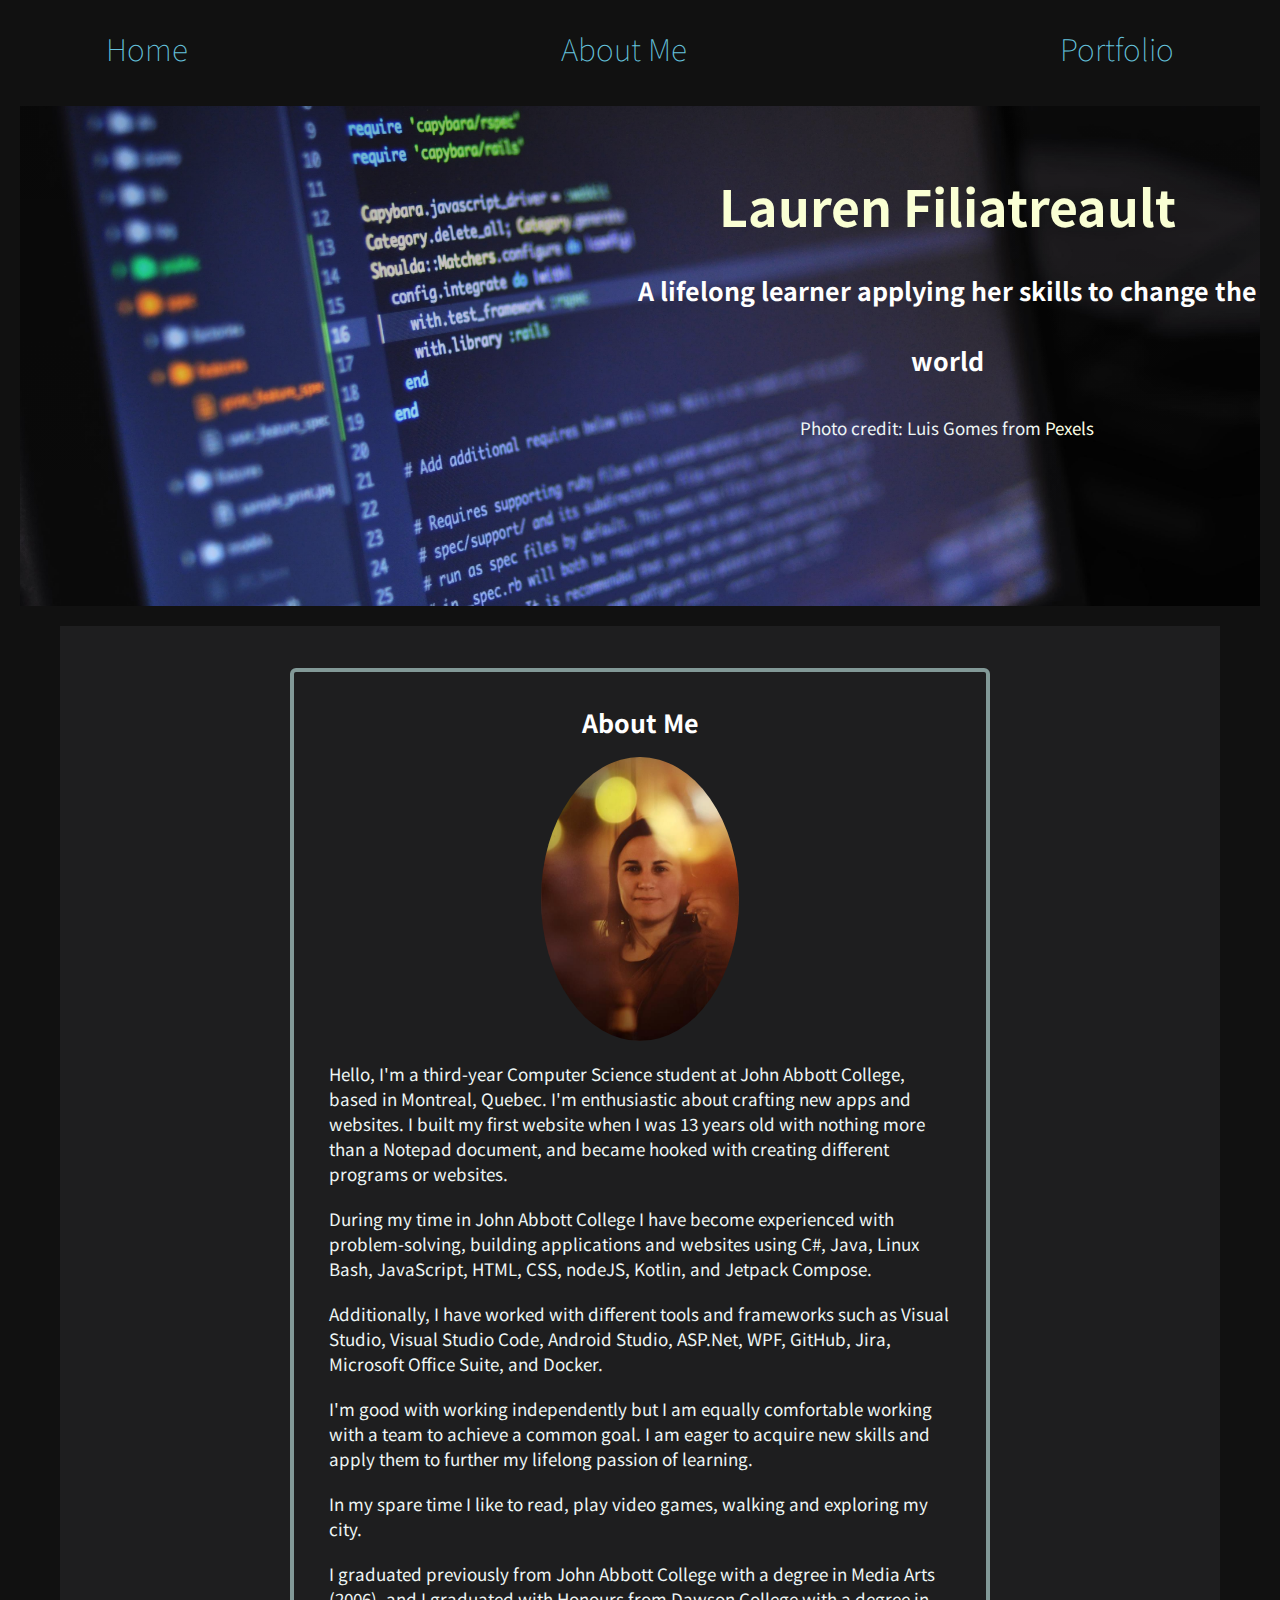
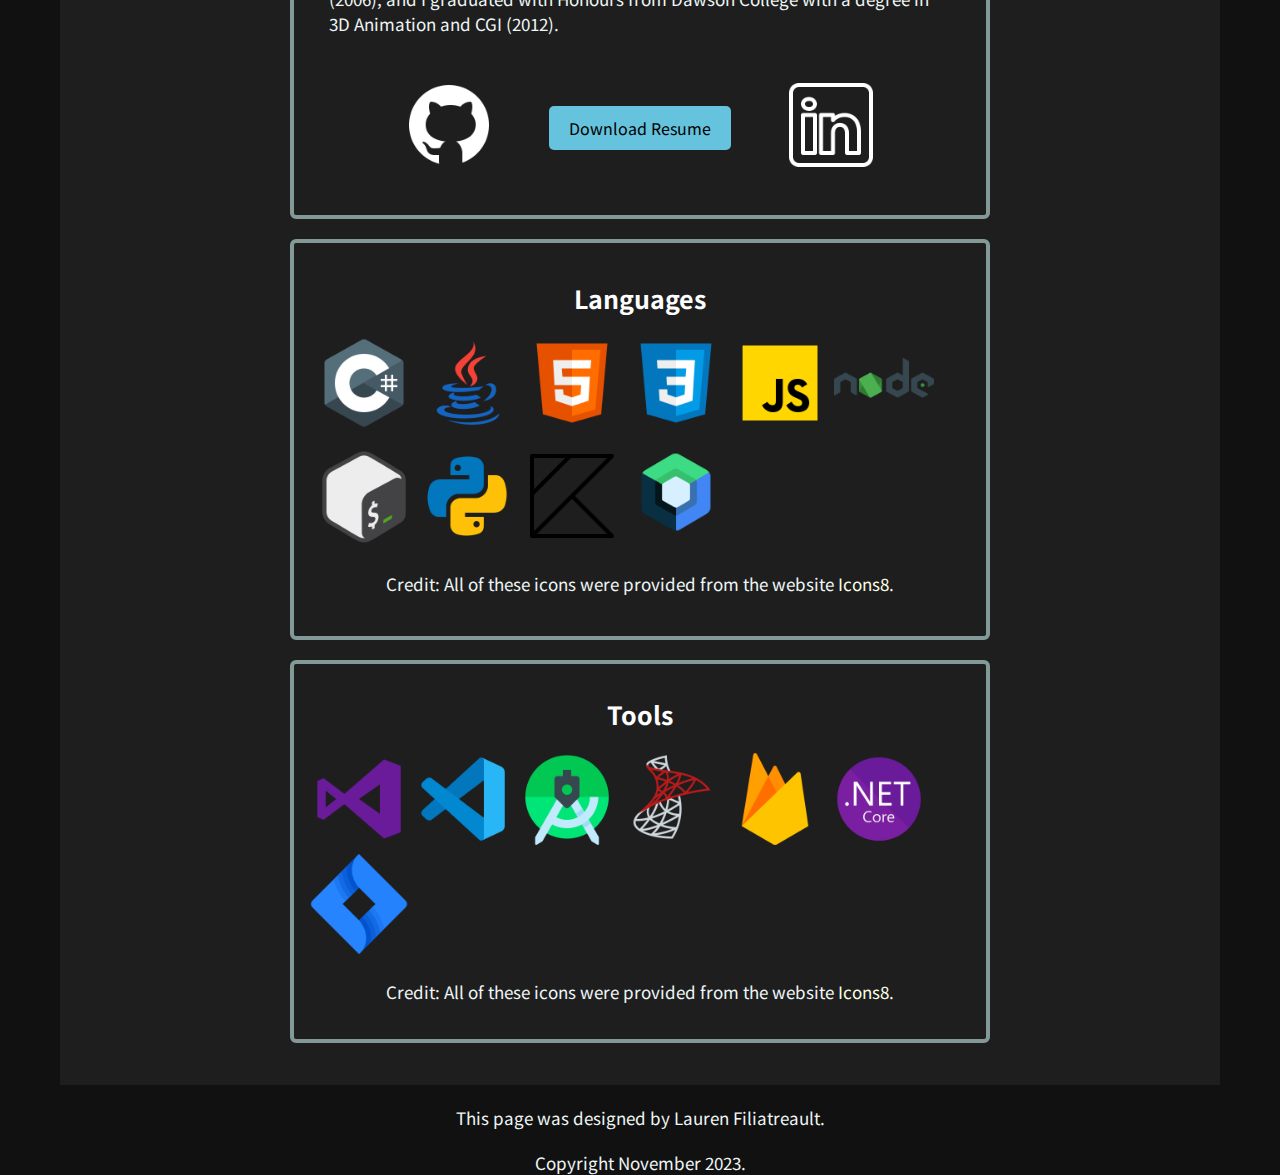
<file: index.html>
<!DOCTYPE html>
<html lang="en">

<head>
    <meta charset="UTF-8">
    <meta name="viewport" content="width=device-width, initial-scale=1.0">
    <title>Lauren F. Portfolio</title>
    <link rel="icon" href="../Assets/Images/Icons/l-key.png">
    <link href="https://fonts.googleapis.com/css2?family=Noto+Sans+JP:wght@300&display=swap" rel="stylesheet"> 
    <link rel="stylesheet" href="./CSS/styling.css">
    <script src="javascript-file.js"></script>
</head>

<body>
   

<div class="maincontainer">
    <header>
        
        <nav class="navbar-container">           
            <ul class="navlinks-container">
                <li><a href="index.html">Home</a></li> 
                <li><a href="index.html#aboutme">About Me</a></li>        
                <li><a href="portfolio.html">Portfolio</a></li>           
            </ul>
            <div class="burger-menu">&#9776;</div>
        </nav>
    </header>
    <section id=heroImage>          
        <div class="title-container-homePage">
            <h1>Lauren Filiatreault</h1>
            <h3>A lifelong learner applying her skills to change the world</h3>
            <p>Photo credit: Luis Gomes from <a href="https://www.pexels.com/photo/close-up-photo-of-programming-of-codes-546819/">Pexels</a></p>
        </div>
    </section>

    
    <section class="mainsection-container">
        <section id="aboutme">
            <h3>About Me</h3>
            <div class="profile">
                <img src="./Assets/Images/profile_pic.jpg"  class="profilePic"/>
            </div>
            
            <div>
                <p>Hello, I'm a third-year Computer Science student at John Abbott College, based in Montreal, Quebec.
                I'm enthusiastic about crafting new apps and websites. I built my first website when I was 13 years old with nothing more than 
                a Notepad document, and became hooked with creating different programs or websites. 
                </p>
                <p>
                During my time in John Abbott College I have become experienced with problem-solving, building applications and websites using C#, Java, Linux Bash, JavaScript, 
                HTML, CSS, nodeJS, Kotlin, and Jetpack Compose. 
                </p>
                <p>
                Additionally, I have worked with different tools and frameworks such as Visual Studio, Visual Studio Code, Android Studio, ASP.Net, WPF, GitHub, Jira, Microsoft Office Suite, and
                Docker.
                </p>
                <p>
                I'm good with working independently but I am equally comfortable working with a team to achieve a common goal. I am eager to acquire new skills 
                and apply them to further my lifelong passion of learning.
                </p>
                <p>
                In my spare time I like to read, play video games, walking and exploring my city.
                </p>
                <p> 
                I graduated previously from John Abbott College with a degree in Media Arts (2006), and I graduated with Honours from Dawson College 
                with a degree in 3D Animation and CGI (2012).
                </p>
                <div class="icons-buttons">
                    <a href="https://github.com/L-Filiatreault" target="_blank" ><img src="../Assets/Images/Icons/icons8-github-240.png"  alt="GitHub repo" title="GitHub Repo" id="github-pic"></a>
                    <a href="./Assets/Resumes/FiliatreaultLauren_CV.pdf" class="resumeButton">Download Resume</a>
                    <a href="https://www.linkedin.com/in/lauren-filiatreault" target="_blank" ><img src="../Assets/Images/Icons/icons8-linkedin-logo-250.png"  alt="LinkedIn profile" title="LinkedIn profile"></a>
    
                </div>
               
            </div>
        </section>
        <section id="languages">
            <h3>Languages</h3>
          
            <img src="../Assets/Images/Icons/icons8-c-240.png" title="C Sharp">
            <img src="../Assets/Images/Icons/icons8-java-240.png" title="Java">      
            <img src="../Assets/Images/Icons/icons8-html-240.png"title="HTML5">
            <img src="../Assets/Images/Icons/icons8-css-240.png" title="CSS">
            <img src="../Assets/Images/Icons/icons8-javascript-240.png" title="JavaScript">
            <img src="../Assets/Images/Icons/icons8-nodejs-240.png" title="nodeJS">
            <img src="../Assets/Images/Icons/icons8-bash-240.png" title="Linux Bash">
            <img src="../Assets/Images/Icons/icons8-python-240.png" title="Python">
            <img src="../Assets/Images/Icons/icons8-kotlin-250.png"title="Kotlin">
            <img src="../Assets/Images/Icons/jetpack-compose-icon_RGB-1344782432.png" title="Jetpack Compose">
            <p>Credit: All of these icons were provided from the website <a href="https://icons8.com">Icons8</a>. </p>
        </section>
        <section id="tools">
            <h3>Tools</h3>
          
            <img src="../Assets/Images/Icons/icons8-visual-studio-240.png" title="Visual Studio">      
            <img src="../Assets/Images/Icons/icons8-visual-studio-code-240.png" title="Visual Studio Code">            
            <img src="../Assets/Images/Icons/icons8-android-studio-240.png" title="Android Studio">
            <img src="../Assets/Images/Icons/icons8-microsoft-sql-server-240.png" title="Microsoft SQLServer">
            <img src="../Assets/Images/Icons/icons8-firebase-240.png" title="Firebase">
            <img src="../Assets/Images/Icons/icons8-.net-framework-240.png"title=".NET Core Framework">
            <img src="../Assets/Images/Icons/icons8-jira-240.png"title="Jira">
         
            <p>Credit: All of these icons were provided from the website <a href="https://icons8.com">Icons8</a>. </p>
        </section>
    </section>           
    <div class="footer-container">    
        <p>This page was designed by Lauren Filiatreault.</p>
        <p>Copyright November 2023.</p>
    </div>
    
</div>


</body>
</html>
</file>
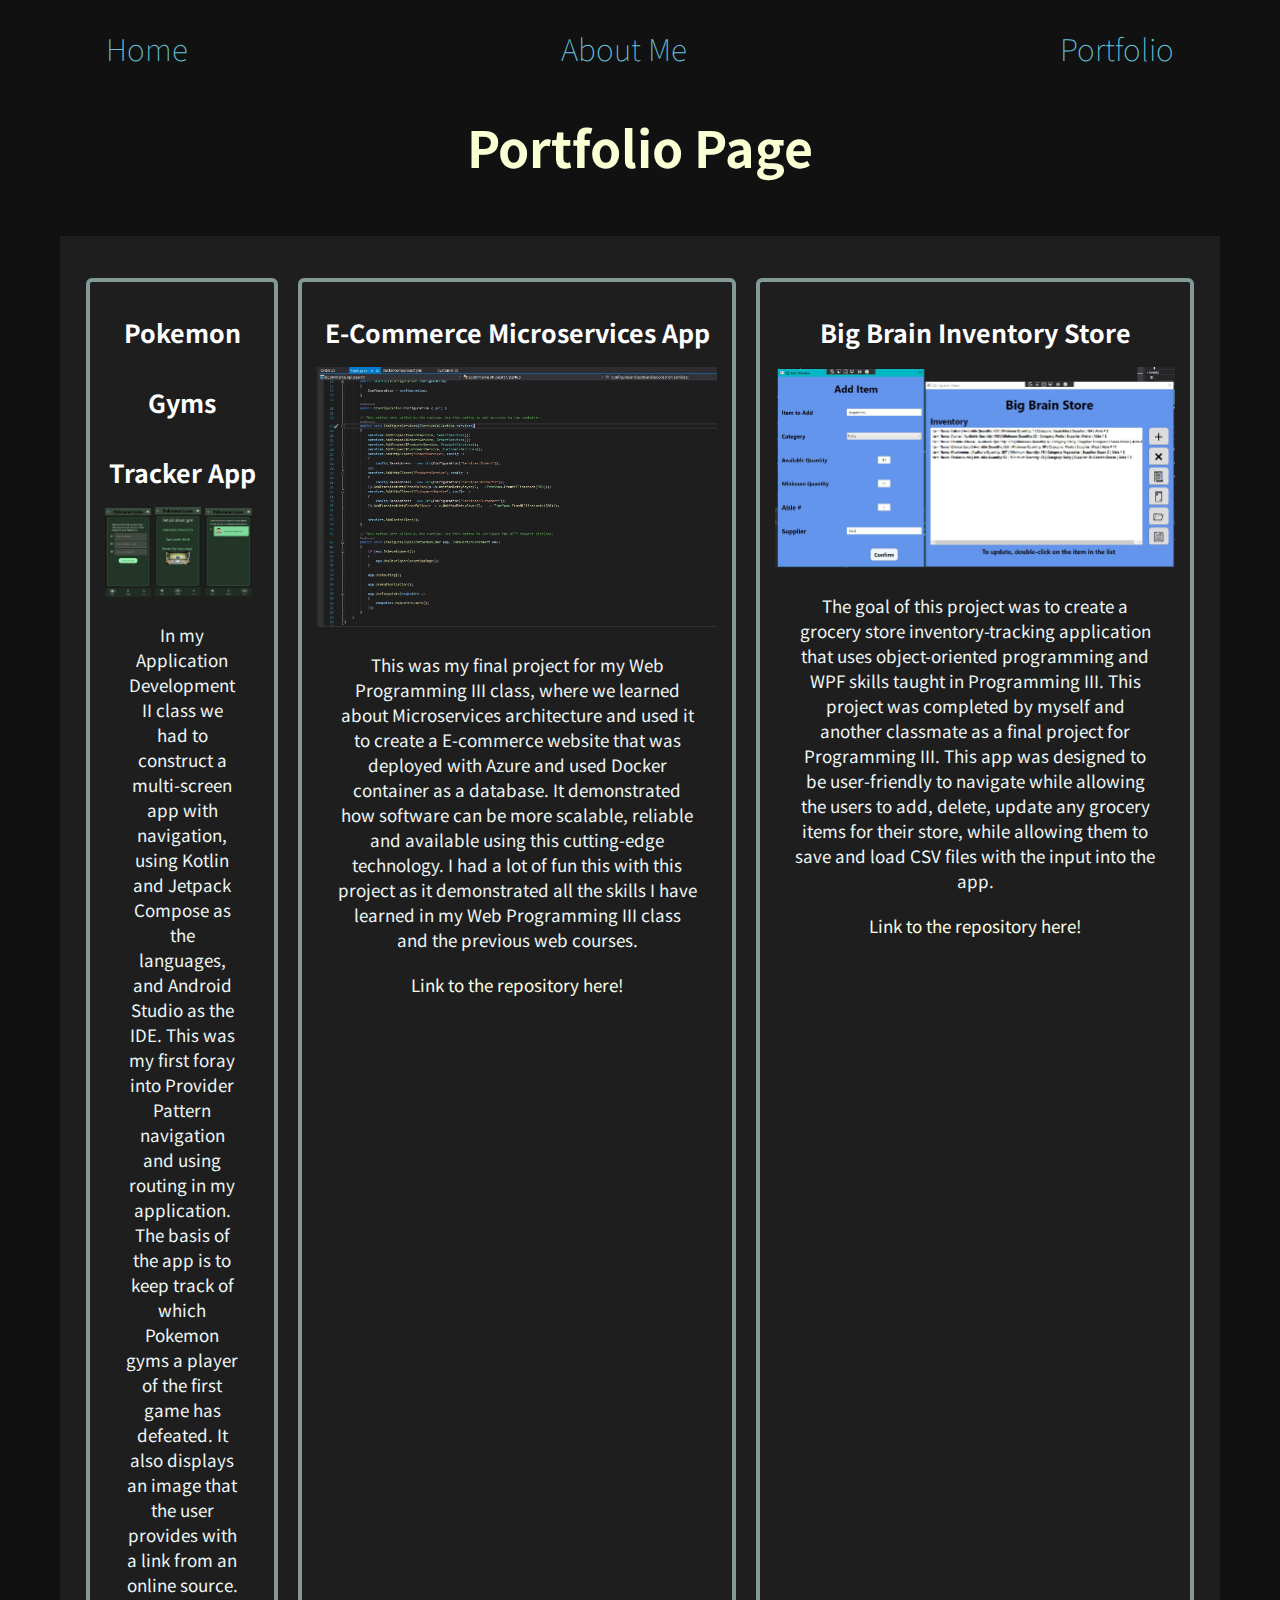
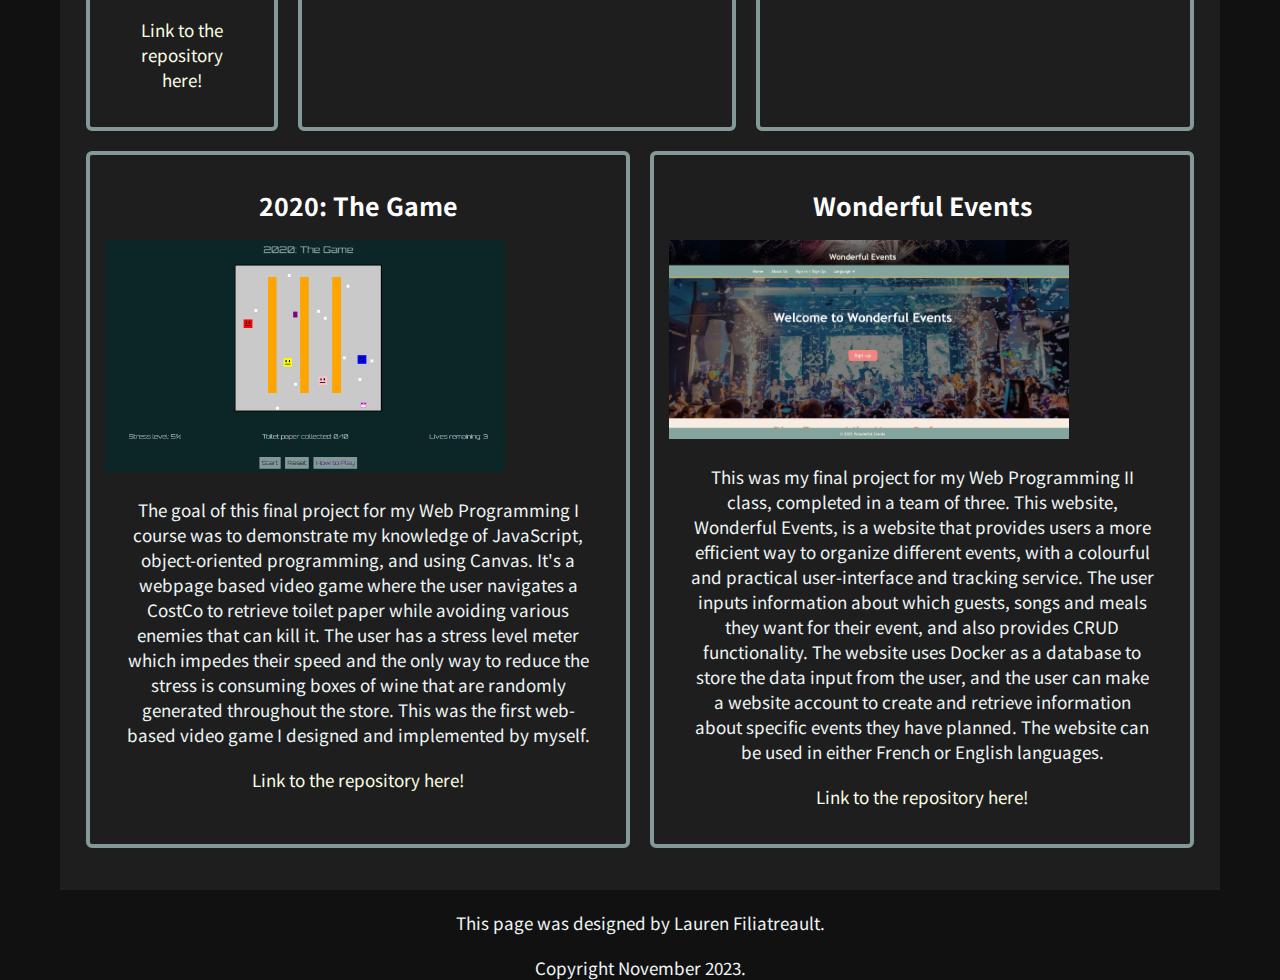
<file: portfolio.html>
<!DOCTYPE html>
<html lang="en">
<head>
    <meta charset="UTF-8">
    <meta name="viewport" content="width=device-width, initial-scale=1.0">
    <title>Lauren F. Portfolio</title>
    <link rel="icon" href="../Assets/Images/Icons/l-key.png">
    <link href="https://fonts.googleapis.com/css2?family=Noto+Sans+JP:wght@300&display=swap" rel="stylesheet"> 
    <link rel="stylesheet" href="./CSS/styling.css">
    <script src="javascript-file.js"></script>
</head>
<body>
   
<div class="maincontainer">
    <nav class="navbar-container">           
        <ul class="navlinks-container">
            <li><a href="index.html">Home</a></li> 
            <li><a href="index.html#aboutme">About Me</a></li>        
            <li><a href="portfolio.html">Portfolio</a></li>           
        </ul>
        <div class="burger-menu">&#9776;</div>
    </nav>
    <div class="title-container-Portfolio">
        <h1>Portfolio Page</h1>
    </div> 
    <section class="mainsection-container-portfolio">
         
            <!--The projects-->

            <section class="portfolioSection">
               
                <h3 class="projectTitle">Pokemon Gyms Tracker App</h3>

                <section class ="image-section-app">
                    <img src="../Assets/Images/PokemonGym01.JPG">
                    <img src="../Assets/Images/PokemonGym02.JPG">
                    <img src="../Assets/Images/PokemonGym03.JPG">
                </section>
           
                <p> In my Application Development II class we had to construct a multi-screen app with navigation, using Kotlin and Jetpack Compose as the languages, and Android Studio as the IDE. 
                   This was my first foray into Provider Pattern navigation and using routing in my application. The basis of the app is to keep track of which Pokemon gyms a player of the first game has
                   defeated. It also displays an image that the user provides with a link from an online source. 
                </p>
            <p id="repoLink"><a href="https://github.com/L-Filiatreault/appdev2-assignment3">Link to the repository here!</a></p>
          
            </section>


            <section class="portfolioSection">
               
                <h3 class="projectTitle">E-Commerce Microservices App</h3>
                <img src="../Assets/Images/E-Commerce01.JPG">
                <p>This was my final project for my Web Programming III class, where we learned about Microservices architecture and used it to create a E-commerce website that was deployed with
                    Azure and used Docker container as a database. It demonstrated how software can be more scalable, reliable and available using this cutting-edge technology. I had a lot of fun this with
                    this project as it demonstrated all the skills I have learned in my Web Programming III class and the previous web courses.  
                </p>
            <p id="repoLink"><a href="https://github.com/L-Filiatreault/ECommerce">Link to the repository here!</a></p>
          
            </section>

            <section class="portfolioSection">
             
                    <h3 class="projectTitle">Big Brain Inventory Store</h3>
                    <img src="../Assets/Images/BigBrain01.JPG" >
                    <p>The goal of this project was to create a grocery store inventory-tracking application that uses object-oriented programming and WPF skills taught in Programming III.
                        This project was completed by myself and another classmate as a final project for Programming III. This app was designed to be user-friendly to navigate
                        while allowing the users to add, delete, update any grocery items for their store, while allowing them to save and load CSV files with the input into the app.
                    </p>

                <p id="repoLink"><a href="https://github.com/L-Filiatreault/BigBrainInventoryStore">Link to the repository here!</a></p>
              
            </section>

            <section class="portfolioSection">
                
                    <h3 class="projectTitle">2020: The Game</h3>
                    <img src="../Assets/Images/2020-02.JPG" >
                    <p>The goal of this final project for my Web Programming I course was to demonstrate my knowledge of JavaScript, object-oriented programming, and using Canvas. It's 
                        a webpage based video game where the user navigates a CostCo to retrieve toilet paper while avoiding various enemies that can kill it. The user has a stress level meter 
                        which impedes their speed and the only way to reduce the stress is consuming boxes of wine that are randomly generated throughout the store. This was the first web-based
                        video game I designed and implemented by myself.  
                    </p>
                <p id="repoLink"><a href="https://github.com/L-Filiatreault/2020-The-Game">Link to the repository here!</a></p>
                
            </section>    

            <a href="https://github.com/L-Filiatreault/wonderful-events-website" title="Wonderful Events Repo"></a>
    
            <section class="portfolioSection">
               
                    <h3 class="projectTitle">Wonderful Events</h3>
                    <img src="../Assets/Images/WonderfulEvents01.JPG" >
                    <p>This was my final project for my Web Programming II class, completed in a team of three. This website, Wonderful Events, is a website that provides users a more efficient way to
                        organize different events, with a colourful and practical user-interface and tracking service. The user inputs information about which guests, songs and meals they want for their
                        event, and also provides CRUD functionality. The website uses Docker as a database to store the data input from the user, and the user can make a website account to create and retrieve
                        information about specific events they have planned. The website can be used in either French or English languages. 
                    </p>
                <p id="repoLink"><a href="https://github.com/L-Filiatreault/wonderful-events-website">Link to the repository here!</a></p>
              
            </section>
    </body>
          
    </section>
      
       


    
</div>

<div class="footer-container">    
    <p>This page was designed by Lauren Filiatreault.</p>
    <p>Copyright November 2023.</p>
</div>

</body>
</html>
</file>
<file: CSS/styling.css>
* {
    border: 0;
    margin:0;
    padding:0;
    box-sizing: border-box;
    text-decoration: none;
    list-style: none;    
    font-family: 'Noto Sans JP', sans-serif;
}

html, body {
    height: 100%;
}

body{

    background-color: #111111;
    color:#829997;
    margin: 0;
}

.maincontainer{

    
    width: 100%;
    min-height: 100%;
    
}


.navbar-container{
    display: flex;
    flex-direction: row;
    flex-wrap: wrap;
    max-height: fit-content;
}

.navlinks-container{
    text-align: center;
    display: flex;
    justify-content: space-between;
    align-items: center;
    margin-top: 10px;
    margin-left: 60px;
    margin-right: 60px;
    padding: 1em 1em;
    height: 25%; 
    width: 100%;
    
}

.navlinks-container a{   
    
    text-decoration: none;    
    color: #66c3dd;
    font-size: 30px;
   
    font-weight: lighter;
    padding: 0.5em 1em;  
    border-radius: 6px;
    transition: background-color 900ms ease;

} 

.burger-menu{
    display: none;
    font-size: 24px;
    cursor: pointer;
}

.navlinks-container a:hover{
    background-color: rgba(58, 113, 166, 0.7);  
}


.mainsection-container{  
   
    display: flex;
    flex-direction: column;
    align-items: center;
    justify-content: center;
    background-color: #1e1e1f;
    margin-top: 10px;
    margin-left: 60px;
    margin-right: 60px;
    padding: 2em 1em;
}

.mainsection-container-portfolio{  
   
      display: flex;
    flex-wrap: wrap;
    justify-content: space-between;
    background-color: #1e1e1f;
    margin-top: 10px;
    margin-left: 60px;
    margin-right: 60px;
    padding: 2em 1em;
}

.title-container-homePage {
  
    position: absolute;
    top: 38%; 
    left: 48%;
    right: 0;
    bottom: 0;
    transform: translateY(-30%);
}


.title-container-Portfolio {
    display: flex;
    flex-direction: column;
    justify-content: center;
    margin-top:30px;
    margin-bottom: 40px;    
}

h1{
    text-align: center;
    color: rgb(250, 255, 212);
    font-size: 50px;
    line-height: 40px;
    margin: 10px;
    margin-bottom: 30px;
}

h3{
    text-align: center;
    color: #fff;
    font-family: 'Noto Sans JP', sans-serif;
    font-size: 25px;
    line-height: 70px;

}


p{
    text-align: center;
    color:#eef6f5;
    font-size: 17px;
    line-height: 25px;
    margin: 20px;
}

.portfolioSection{
    flex: 1; 
    border: 4px solid #829997;
    border-radius: 6px;
    margin: 10px;
    padding: 15px;
    position: center;
    color: white, 0.5;
}

.portfolioSection img{
    justify-content: center;
    width: 400px;    
    height: auto;
}


.image-section-app img {
 
    width: 30%;
    height: auto;
}



#aboutme{
    
    position: center;
    align-items: center;
    max-width: 700px; 
    text-align: left;
    border: 4px solid #829997;
    border-radius: 6px;
    margin: 10px;
    padding: 15px;
   
}

#aboutme p{
    text-align: left;   
}

.icons-buttons{
    display: flex;
    justify-content: center;
    align-items: center;
}

.icons-buttons img{
    width: 100px;
}

.resumeButton{

    
    background-color: #66c3dd;
    color: #000;
    padding: 10px 20px;
    font: 20px;
    margin: 50px;
    border-radius: 5px;
    cursor: pointer;

}

.profile{
    display: flex;
    justify-content: center;
}

.profilePic{
    
    width: 30%;
    height: auto;    
    border-radius: 70%;
}

#languages{  
    flex: 1;
    max-width: 700px; 
    padding: 20px;
    border: 4px solid #829997;
    border-radius: 6px;
    margin: 10px;
}

#tools{    
    max-width: 700px;
    border: 4px solid #829997;
    border-radius: 6px;
    margin: 10px;
    padding: 15px;
}

#tools img{    
    width: 100px;
}

#languages img{  
    width: 100px;
}


a{
    color: rgb(251, 254, 228);
}


.image-container{
    max-width: 50px;
    max-height: 50px;

}

#heroImage{
    display: block;
    background-image:linear-gradient(rgba(0, 0, 0, 0.184), rgba(0, 0, 0, 0)), url("../Assets/Images/hero-image-luis-gomes.jpeg");
    background-position: center;
    height: 500px;
    background-repeat: no-repeat;
    background-size: cover;
    margin: 20px;
}

footer{
    background-color: #111111;
    display: grid;
    justify-content: center;
    align-items: center;
  
}


@media screen and (max-width:780px){
    .mainsection-container{  
        flex-direction: column;
    }

    #aboutme, #tools, #languages {
        flex: none; /* Reset the flex property for each section */
    }

    #tools img, #languages img, .icons-buttons img{    
        width: 50px;
    }

    #heroImage{
        height:  500px;
        margin: 10px;
    }

    h1, h3{
        font-size: 1em;
    }
  
    p{
        text-align: center;
        font-size: 10px;
        line-height: 12px;
        margin: 10px;
    }

    .navbar-container{
        
        flex-direction: column;
        flex-wrap: wrap;
        max-height: fit-content;
    }

    .navlinks-container{
        
        display: none;
        flex-direction: column;
        position: absolute;
        top: 0px;
        left: 0px;
        width: 50%;
        background-color: #1e1e1f;
        opacity: 95%;
        text-align: center;
    }

    .navlinks-container.show{
        display: flex;
    }

    .navlinks-container a{   
        font-size: 1em;       
        font-weight: lighter;
    } 

    .burger-menu{
        transition: 0.5s;
        display: block;
        padding-left: 0.5em;
    }

    img{    
        width: 300px;
    }

    

}
</file>
